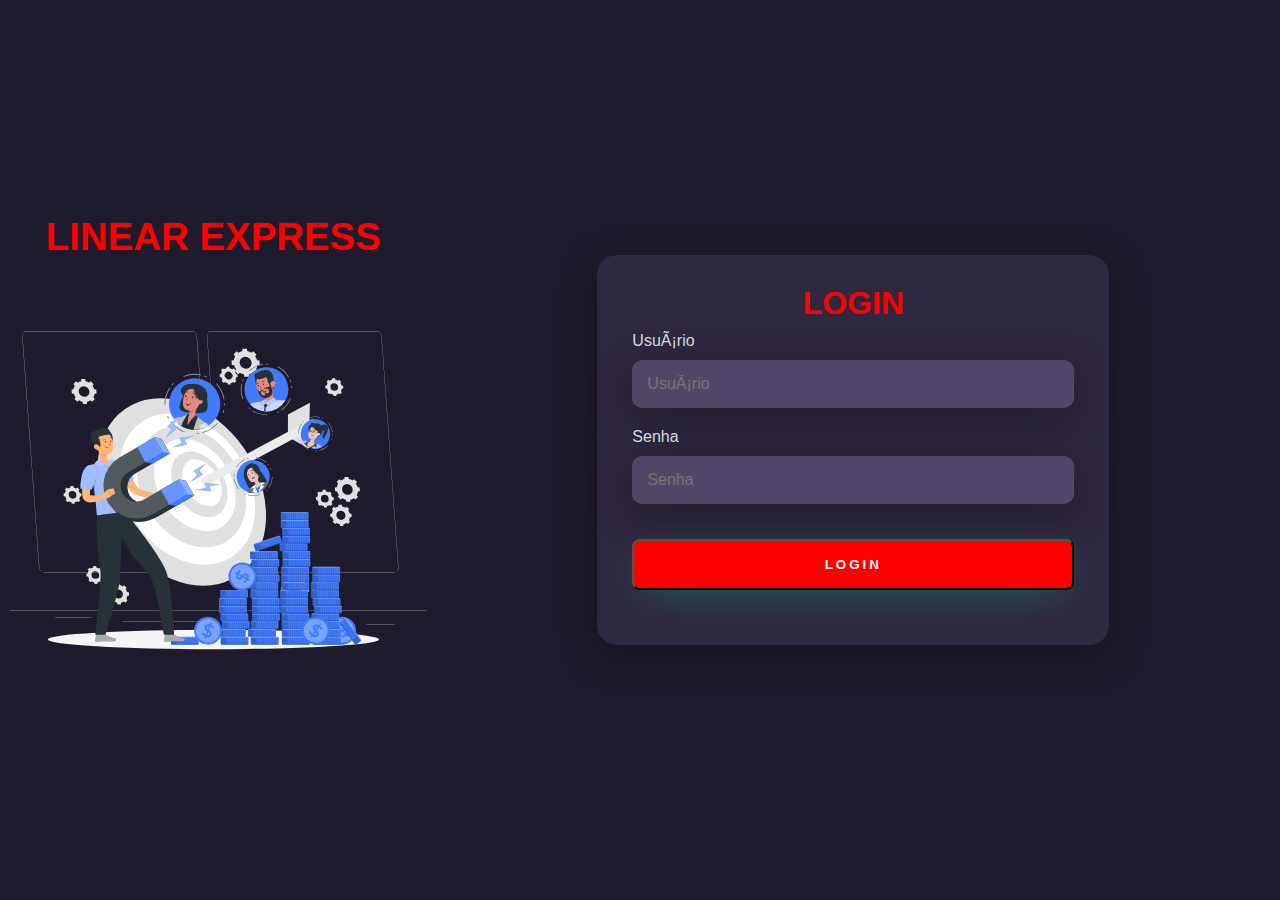
<file: ProjetoLojaExpress/linearExpressLogin/index.html>
<!DOCTYPE html>

<html lang="pt_br">
<head>
    <meta charset="UTF-"/>
    <title>Linear EXPRESS- Tela de login</title>
    <link rel="stylesheet" href="style.css" accesskey="inicial.html">
    
</head>    
<body>

        <div class="main-login">
        <div class="left-login">
            <h1>LINEAR EXPRESS</h1>
            <img src="imaindicacao.svg" lass="left-login-image" alt="imaindicacao">
        </div>
        <div class="rigth-login"> 
            <div class="card-login">
                <h1>LOGIN</h1>
                <div class="textfield">
                    <label for="usuario">Usuário</label>
                    <input type="text" name="usuário" placeholder="Usuário">
                </div>
                <div class="textfield">    
                    <label for="senha">Senha</label>
                    <input type="password" name="senha" placeholder="Senha">
                </div>
                <button class="btn-login" a href="inicial.html">Login</button>
                
            </div>        
        </div>

    </div>
</bodY> 
</html>
</file>
<file: ProjetoLojaExpress/linearExpressLogin/style.css>
body{
    margin: 0;
    font-family: sans-serif;
}

body * {
    box-sizing: border-box;
}

.main-login {
    width: 100vw;
    height: 100vh;
    background: #201b2c;
    display: flex;
    justify-content: center;
    align-items: center;
}

.left-login {

    width: 50vw;
    height: 100vh;
    display: flex;
    justify-content: center;
    align-items: center;
    flex-direction: column;
}
.left-login > h1 {
    font-size: 3vw;
    color: #ff0000;
}
.left-login-image{
    width: 35vw;
}
.rigth-login{
    width: 100vw;
    height: 100vh;
    display: flex;
    justify-content: center;
    align-items: center;
}
.card-login {
    width: 60%;
    display: flex;
    justify-content: center;
    align-items: center;
    flex-direction: column;
    padding: 30px 35px;
    background: #2f2841;
    border-radius: 20px;
    box-shadow: 0px 10px 40px #00000056;
    }

    .card-login > h1 {
        color: #ff0000;
        font-weight: 800;
        margin: 0;        
    }

    .textfield {
        width: 100%;
        display: flex;
        flex-direction: column;
        align-items: flex-start;
        justify-content: center;
        margin: 10px;
    }

    .textfield > input{
        width: 100%;
        border: none;
        border-radius: 10px;
        padding: 15px;
        background-color: #514869;
        color: #f0ffffde;
        font-size: 12pt;
        box-shadow: 0px 10px 40px #00000056;
        outline: none;
        box-sizing: border-box;        
    }

    .textfield > label {
        color: #f0ffffde;
        margin-bottom: 10px;
    }
    .textfild > input::placeholder{
        color: #f0ffff94;
    }
    .btn-login{
        width: 100%;
        padding: 16px 0px;
        margin: 25px;
        border-radius: 8px;
        outline: none;
        text-transform: uppercase;
        font-weight: 800;
        letter-spacing: 3px;
        color: #f7f4fa;
        background: #ff0000;
        cursor: pointer;
        box-shadow: 0px 10px 40px -12px #00ff8052;
    }

    @media only screen and (max-width: 950px){
        .card-login{
            width: 85%;
        }
    }
    @media only screen and (max-width: 600px){
        .main-login{
            flex-direction: column;
        }
        .left-login > h1{
            display: none;
        }
        .left-login{
            width: 100%;
            height: auto;
        } 
        .rigth-login{
            width: 100%;
            height: auto;
        } 
        .left-login-image{
            width: 50vw;
        }
        .card-login{
            width: 90%;
        }

    }
</file>
